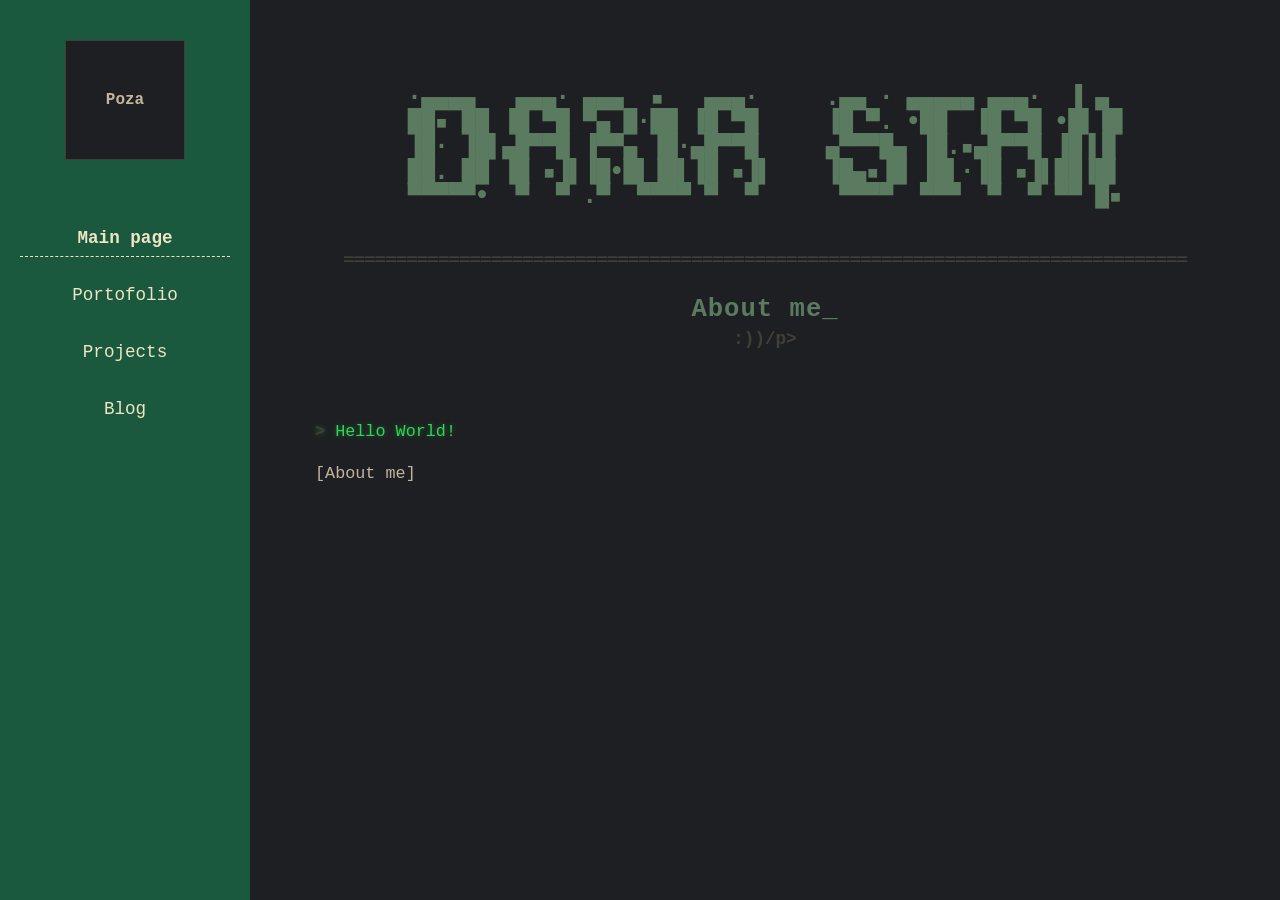
<file: index.html>
<!DOCTYPE html>
<html lang="ro">
<head>
    <meta charset="utf-8" />
    <meta name="viewport" content="width=device-width, initial-scale=1.0" />
    <title>Daria Stan | Main</title>
    <link rel="stylesheet" href="style.css">
</head>
<body>
    <aside class="sidebar">
        <div class="profile-box">Poza</div>
        <nav class="nav-links">
            <a href="index.html" class="nav-item active">Main page</a>
            <a href="portofoliu.html" class="nav-item">Portofolio</a>
            <a href="projects.html" class="nav-item">Projects</a>
            <a href="blog.html" class="nav-item">Blog</a>
        </nav>
    </aside>

    <main class="main-content">
        <div class="terminal-header">
            <div class="ascii-art">
·▄▄▄▄   ▄▄▄· ▄▄▄  ▪   ▄▄▄·     .▄▄ · ▄▄▄▄▄ ▄▄▄·  ▐ ▄ 
██▪ ██ ▐█ ▀█ ▀▄ █·██ ▐█ ▀█     ▐█ ▀. •██  ▐█ ▀█ •█▌▐█
▐█· ▐█▌▄█▀▀█ ▐▀▀▄ ▐█·▄█▀▀█     ▄▀▀▀█▄ ▐█.▪▄█▀▀█ ▐█▐▐▌
██. ██ ▐█ ▪▐▌▐█•█▌▐█▌▐█ ▪▐▌    ▐█▄▪▐█ ▐█▌·▐█ ▪▐▌██▐█▌
▀▀▀▀▀•  ▀  ▀ .▀  ▀▀▀▀ ▀  ▀      ▀▀▀▀  ▀▀▀  ▀  ▀ ▀▀ █▪
           </div>
            <div class="terminal-divider">================================================================================</div>
            <h2 class="section-title">About me_</h2>
            <p class="section-subtitle">:))/p>
        </div>

        <div class="content-body">
            <p class="text-p prompt homepage-special">Hello World!</p>
            <p class="text-p">[About me]</p>
        </div>
    </main>
</body>
</html>
</file>
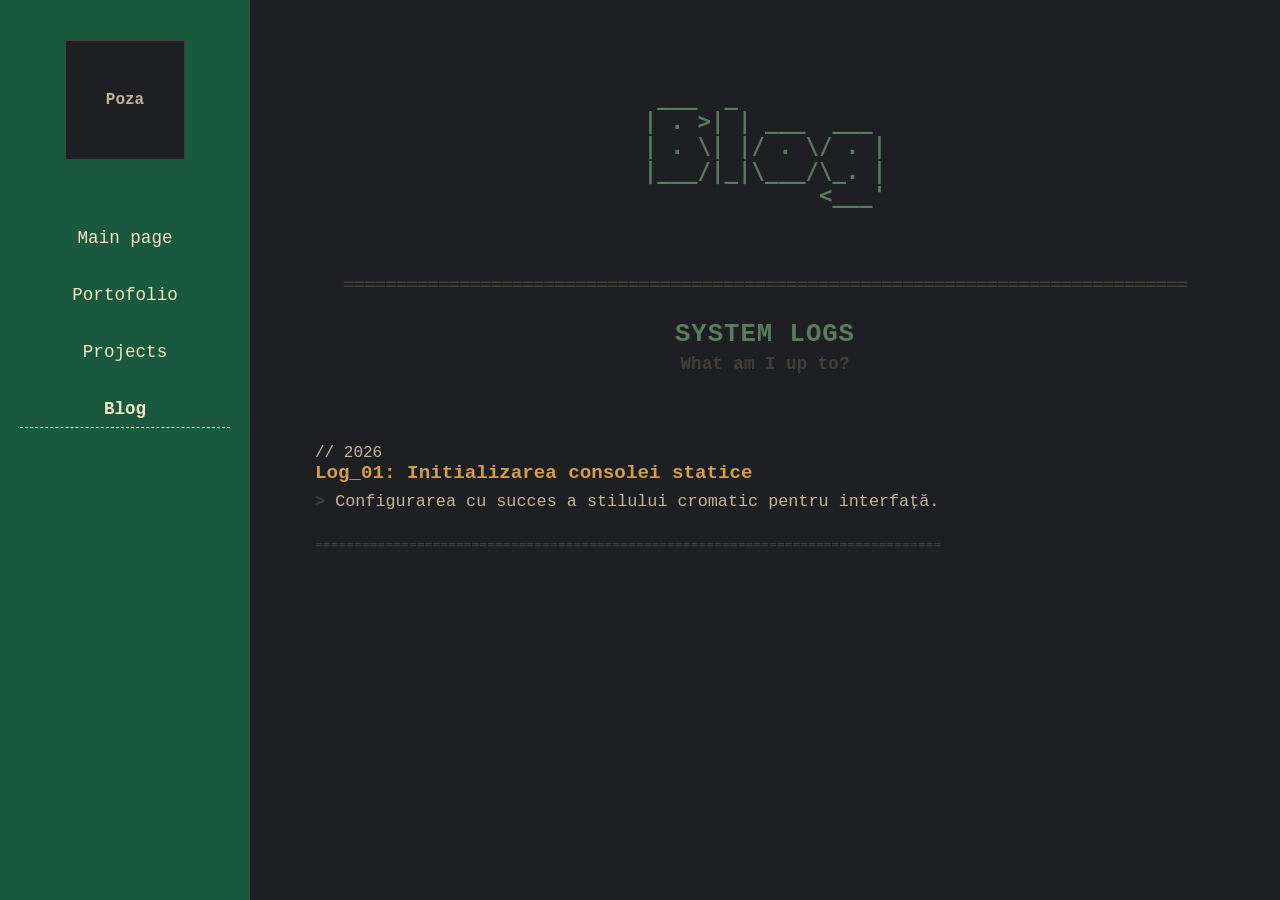
<file: blog.html>
<!DOCTYPE html>
<html lang="ro">
<head>
    <meta charset="utf-8" />
    <meta name="viewport" content="width=device-width, initial-scale=1.0" />
    <title>Daria Stan | Blog</title>
    <link rel="stylesheet" href="style.css">
</head>
<body>
    <aside class="sidebar">
        <div class="profile-box">Poza</div>
        <nav class="nav-links">
            <a href="index.html" class="nav-item">Main page</a>
            <a href="portofoliu.html" class="nav-item">Portofolio</a>
            <a href="projects.html" class="nav-item">Projects</a>
            <a href="blog.html" class="nav-item active">Blog</a>
        </nav>
    </aside>

    <main class="main-content">
        <div class="terminal-header">
            <div class="ascii-art">
 ___  _           
| . >| | ___  ___ 
| . \| |/ . \/ . |
|___/|_|\___/\_. |
             <___'
                         
            </div>
            <div class="terminal-divider">================================================================================</div>
            <h2 class="section-title">SYSTEM LOGS</h2>
            <p class="section-subtitle">What am I up to?</p>
        </div>

        <div class="content-body">
            <div class="year-title">// 2026</div>
            
            <div class="blog-entry">
                <a href="log-initializare.html" class="article-link">Log_01: Initializarea consolei statice</a>
                <p class="text-p prompt" style="margin-top: 5px;">Configurarea cu succes a stilului cromatic pentru interfață.</p>
            </div>

            <div class="blog-divider">================================================================================</div>
        </div>
    </main>
</body>
</html>
</file>
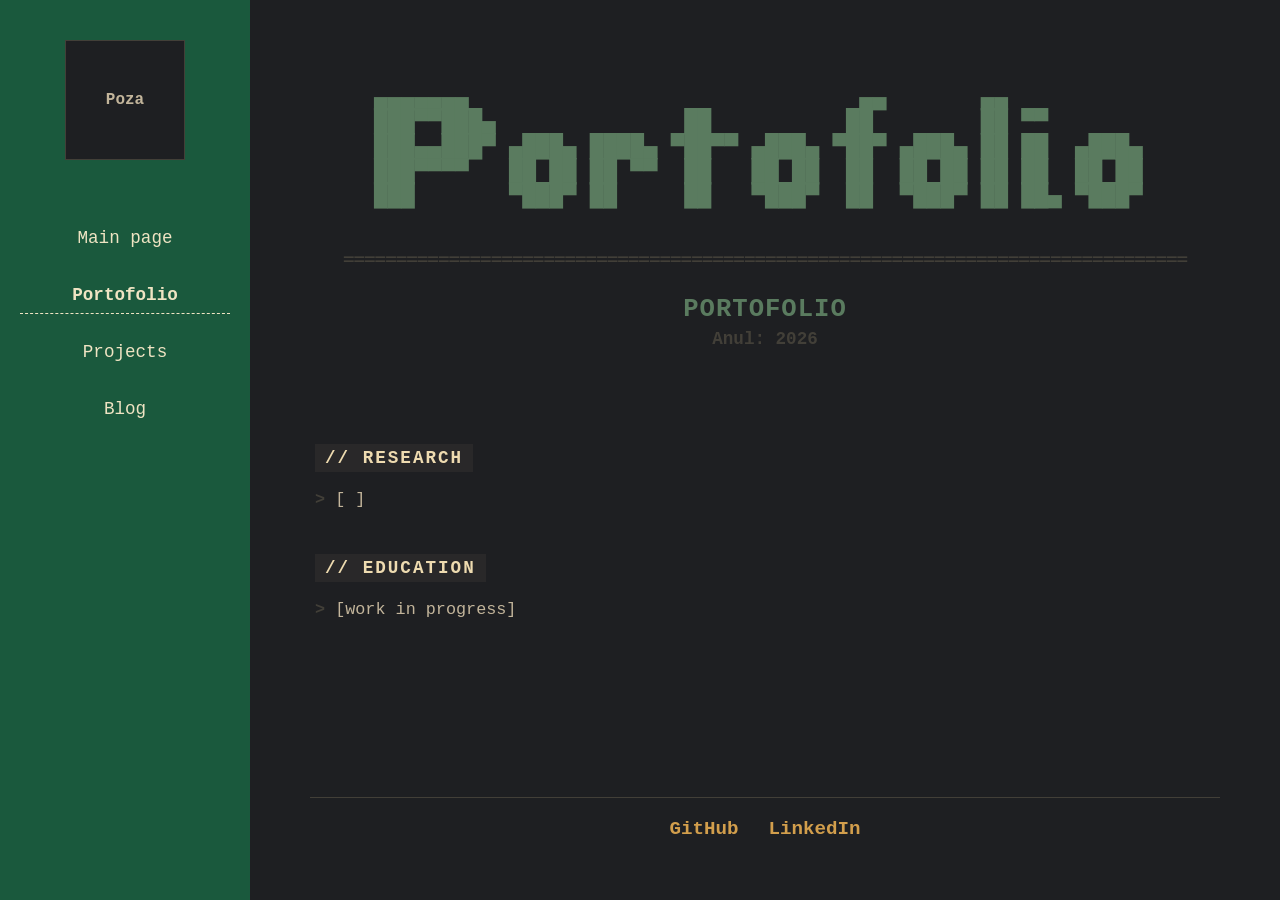
<file: portofoliu.html>
<!DOCTYPE html>
<html lang="ro">
<head>
    <meta charset="utf-8" />
    <meta name="viewport" content="width=device-width, initial-scale=1.0" />
    <title>Daria Stan | Portofolio</title>
    <link rel="stylesheet" href="style.css">
</head>
<body>
    <aside class="sidebar">
        <div class="profile-box">Poza</div>
        <nav class="nav-links">
            <a href="index.html" class="nav-item">Main page</a>
            <a href="portofoliu.html" class="nav-item active">Portofolio</a>
            <a href="projects.html" class="nav-item">Projects</a>
            <a href="blog.html" class="nav-item">Blog</a>
        </nav>
    </aside>

    <main class="main-content">
        <div class="terminal-header">
            <div class="ascii-art">                                                                     
▄▄▄▄▄▄▄                             ▄▄       ▄▄           
███▀▀███▄              ██          ██        ██ ▀▀        
███▄▄███▀ ▄███▄ ████▄ ▀██▀▀ ▄███▄ ▀██▀ ▄███▄ ██ ██  ▄███▄ 
███▀▀▀▀   ██ ██ ██ ▀▀  ██   ██ ██  ██  ██ ██ ██ ██  ██ ██ 
███       ▀███▀ ██     ██   ▀███▀  ██  ▀███▀ ██ ██▄ ▀███▀ 
            </div>
            <div class="terminal-divider">================================================================================</div>
            <h2 class="section-title">PORTOFOLIO</h2>
            <p class="section-subtitle">Anul: 2026</p>
        </div>

        <div class="content-body">
            <div class="category-title">// RESEARCH</div>
            <p class="text-p prompt">[ ]</p>
            
            <div class="category-title">// EDUCATION</div>
            <p class="text-p prompt">[work in progress]</p>
        </div>

        <footer class="social-footer">
            <a href="https://github.com" target="_blank" class="social-link">GitHub</a>
            <a href="https://linkedin.com" target="_blank" class="social-link">LinkedIn</a>
        </footer>
    </main>
</body>
</html>
</file>
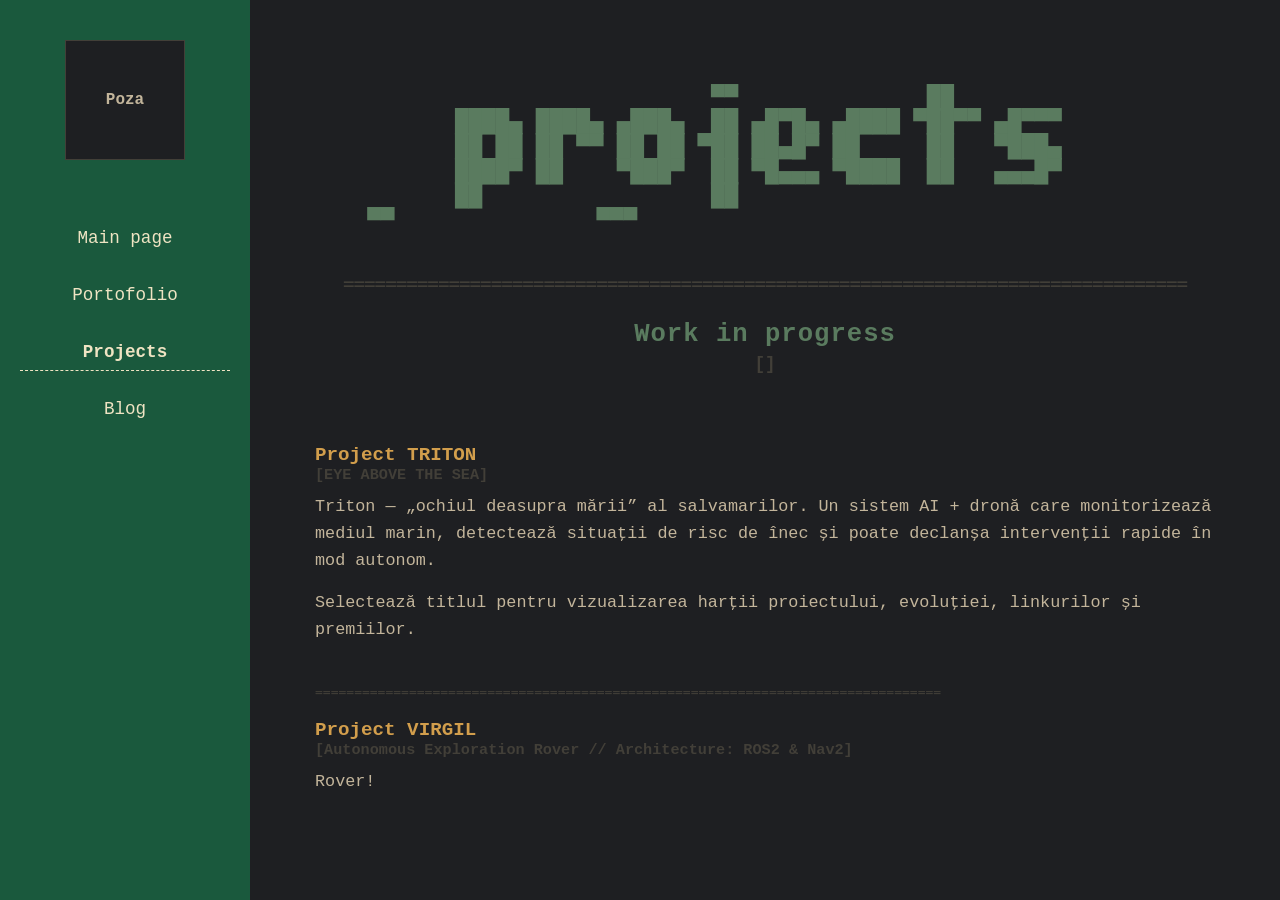
<file: projects.html>
<!DOCTYPE html>
<html lang="ro">
<head>
    <meta charset="utf-8" />
    <meta name="viewport" content="width=device-width, initial-scale=1.0" />
    <title>Daria Stan | Projects</title>
    <link rel="stylesheet" href="style.css">
</head>
<body>
    <aside class="sidebar">
        <div class="profile-box">Poza</div>
        <nav class="nav-links">
            <a href="index.html" class="nav-item">Main page</a>
            <a href="portofoliu.html" class="nav-item">Portofolio</a>
            <a href="projects.html" class="nav-item active">Projects</a>
            <a href="blog.html" class="nav-item">Blog</a>
        </nav>
    </aside>

    <main class="main-content">
        <div class="terminal-header">
            <div class="ascii-art">                                       
                   ▀▀              ██         
████▄ ████▄ ▄███▄  ██ ▄█▀█▄ ▄████ ▀██▀▀ ▄█▀▀▀ 
██ ██ ██ ▀▀ ██ ██ ▀██ ██▄█▀ ██     ██   ▀███▄ 
████▀ ██    ▀███▀  ██ ▀█▄▄▄ ▀████  ██   ▄▄▄█▀ 
██                 ██                         
▀▀               ▀▀▀                                       
            </div>
            <div class="terminal-divider">================================================================================</div>
            <h2 class="section-title">Work in progress</h2>
            <p class="section-subtitle">[]</p>
        </div>

        <div class="content-body">
            <div class="project-block">
                <a href="triton.html" class="project-title-link">Project TRITON</a>
                <div class="project-meta">[EYE ABOVE THE SEA]</div>
                <p class="text-p">
                    Triton — „ochiul deasupra mării” al salvamarilor. Un sistem AI + dronă care monitorizează mediul marin, detectează situații de risc de înec și poate declanșa intervenții rapide în mod autonom.
                </p>
                <p class="text-p">Selectează titlul pentru vizualizarea harții proiectului, evoluției, linkurilor și premiilor.</p>
            </div>

            <div class="item-divider">================================================================================</div>

            <div class="project-block">
                <a href="#" class="project-title-link">Project VIRGIL</a>
                <div class="project-meta">[Autonomous Exploration Rover // Architecture: ROS2 & Nav2]</div>
                <p class="text-p">
                   Rover!
                </p>
            </div>
        </div>
    </main>
</body>
</html>
</file>
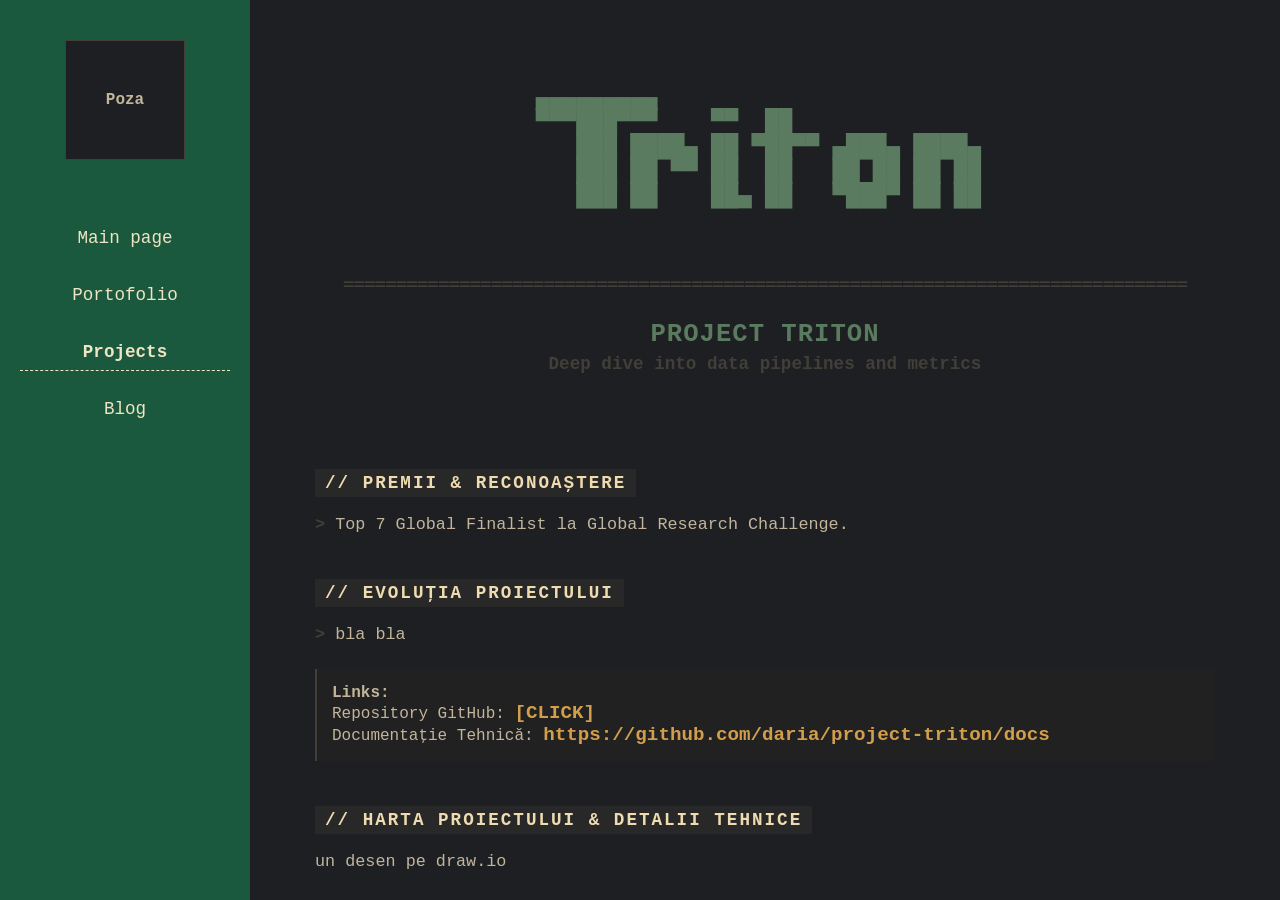
<file: triton.html>
<!DOCTYPE html>
<html lang="ro">
<head>
    <meta charset="utf-8" />
    <meta name="viewport" content="width=device-width, initial-scale=1.0" />
    <title>Project TRITON | NLP & Data-Driven Marine Safety</title>
    <link rel="stylesheet" href="style.css">
</head>
<body>
    <aside class="sidebar">
        <div class="profile-box">Poza</div>
        <nav class="nav-links">
            <a href="index.html" class="nav-item">Main page</a>
            <a href="portofoliu.html" class="nav-item">Portofolio</a>
            <a href="projects.html" class="nav-item active">Projects</a>
            <a href="blog.html" class="nav-item">Blog</a>
        </nav>
    </aside>

    <main class="main-content">
        <div class="terminal-header">
            <div class="ascii-art">                          
▄▄▄▄▄▄▄▄▄                         
▀▀▀███▀▀▀    ▀▀  ██               
   ███ ████▄ ██ ▀██▀▀ ▄███▄ ████▄ 
   ███ ██ ▀▀ ██  ██   ██ ██ ██ ██ 
   ███ ██    ██▄ ██   ▀███▀ ██ ██ 
                               
            </div>
            <div class="terminal-divider">================================================================================</div>
            <h2 class="section-title">PROJECT TRITON</h2>
            <p class="section-subtitle">Deep dive into data pipelines and metrics</p>
        </div>

        <div class="content-body">
            <div class="category-title">// PREMII & RECONOAȘTERE</div>
            <p class="text-p prompt">Top 7 Global Finalist la Global Research Challenge.</p>

            <div class="category-title">// EVOLUȚIA PROIECTULUI</div>
            <p class="text-p prompt">bla bla</p>

            <div class="links-section">
                <strong>Links:</strong><br/>
                Repository GitHub: <a href="https://github.com/yokosumei/-Triton-Senzor-marin-comportamental" target="_blank" class="project-url">[CLICK]</a><br/>
                Documentație Tehnică: <a href="https://github.com" target="_blank" class="project-url">https://github.com/daria/project-triton/docs</a>
            </div>

            <div class="category-title">// HARTA PROIECTULUI & DETALII TEHNICE</div>
            <p class="text-p">un desen pe draw.io</p>
        </div>
    </main>
</body>
</html>
</file>
<file: style.css>
* { 
    box-sizing: border-box; 
    margin: 0; 
    padding: 0; 
}

body { 
    font-family: 'Courier New', Courier, monospace; 
    background-color: #1E1F22; 
    color: #C3B59B; 
    display: flex; 
    height: 100vh; 
    overflow: hidden; 
}

.sidebar { 
    width: 250px; 
    background-color: #1A593D; 
    color: #EFE4C3; 
    display: flex; 
    flex-direction: column; 
    align-items: center; 
    padding: 40px 20px; 
}

.profile-box { 
    width: 120px; 
    height: 120px; 
    background-color: #1E1F22; 
    display: flex; 
    align-items: center; 
    justify-content: center; 
    font-weight: bold; 
    border: 1px solid #423F38; 
    margin-bottom: 60px; 
    color: #C3B59B; 
}

.nav-links { 
    display: flex; 
    flex-direction: column; 
    gap: 20px; 
    width: 100%; 
    text-align: center; 
}

.nav-item { 
    color: #EFE4C3; 
    text-decoration: none; 
    font-size: 1.1rem; 
    padding: 8px 0; 
    border-bottom: 1px dashed transparent; 
    transition: all 0.2s ease; 
    cursor: pointer; 
}

.nav-item:hover, .nav-item.active { 
    border-bottom: 1px dashed #EFE4C3; 
    font-weight: bold; 
}

.main-content { 
    flex: 1; 
    padding: 60px; 
    display: flex; 
    flex-direction: column; 
    overflow-y: auto; 
}

.terminal-header { 
    margin-bottom: 30px; 
    display: flex; 
    flex-direction: column; 
    align-items: center; 
    text-align: center; 
}

.ascii-art { 
    font-family: monospace; 
    white-space: pre; 
    line-height: 1.1; 
    font-size: 1.4rem; 
    font-weight: bold; 
    color: #5A7B5F; 
}

.terminal-divider { 
    font-family: monospace; 
    color: #423F38; 
    margin: 15px 0 25px 0; 
    font-size: 1.2rem; 
    letter-spacing: -1px; 
}

.section-title { 
    font-size: 1.6rem; 
    color: #5A7B5F; 
    margin-bottom: 5px; 
    font-weight: bold; 
    letter-spacing: 1px; 
}

.section-subtitle { 
    font-size: 1.1rem; 
    color: #423F38; 
    margin-bottom: 40px; 
    font-weight: bold; 
}

.content-body { 
    max-width: 900px; 
    width: 100%; 
    margin: 0 auto; 
    text-align: left; 
}

.category-title { 
    font-size: 1.1rem; 
    color: #EEDBB0; 
    background-color: rgba(238, 219, 176, 0.05); 
    display: inline-block; 
    padding: 4px 10px; 
    font-weight: bold; 
    margin: 25px 0 15px 0; 
    letter-spacing: 2px; 
}

.text-p { 
    font-size: 1.05rem; 
    line-height: 1.6; 
    color: #C3B59B; 
    margin-bottom: 15px; 
}

.prompt::before { 
    content: "> "; 
    color: #423F38; 
    font-weight: bold; 
}

.cursor { 
    font-weight: bold; 
    color: #C3B59B;
    animation: blink 1s infinite; 
}

@keyframes blink { 0%, 49% { opacity: 1; } 50%, 100% { opacity: 0; } }

.project-block { margin-bottom: 40px; }

.project-title-link, .article-link, .social-link, .project-url { 
    font-size: 1.2rem; 
    color: #D29E4C; 
    text-decoration: none; 
    font-weight: bold; 
    display: inline-block; 
    transition: color 0.2s ease, text-shadow 0.2s ease;
}

.project-title-link:hover, .article-link:hover, .social-link:hover, .project-url:hover { 
    text-decoration: underline; 
    color: #2DD755; 
    text-shadow: 0 0 8px rgba(45, 215, 85, 0.6); 
}

.homepage-special {
    color: #2DD755 !important;
    text-shadow: 0 0 5px rgba(45, 215, 85, 0.4);
}

.project-meta { 
    font-size: 0.95rem; 
    color: #423F38; 
    margin-bottom: 10px; 
    font-weight: bold; 
}

.item-divider, .blog-divider { 
    color: #423F38; 
    margin: 20px 0; 
    font-family: monospace; 
}

.links-section { 
    margin: 20px 0; 
    background: rgba(210, 158, 76, 0.02); 
    padding: 15px; 
    border-left: 2px solid #423F38; 
}

.social-footer { 
    display: flex; 
    justify-content: center; 
    gap: 30px; 
    font-size: 1rem; 
    border-top: 1px solid #423F38; 
    padding-top: 20px; 
    margin-top: auto; 
}
</file>
